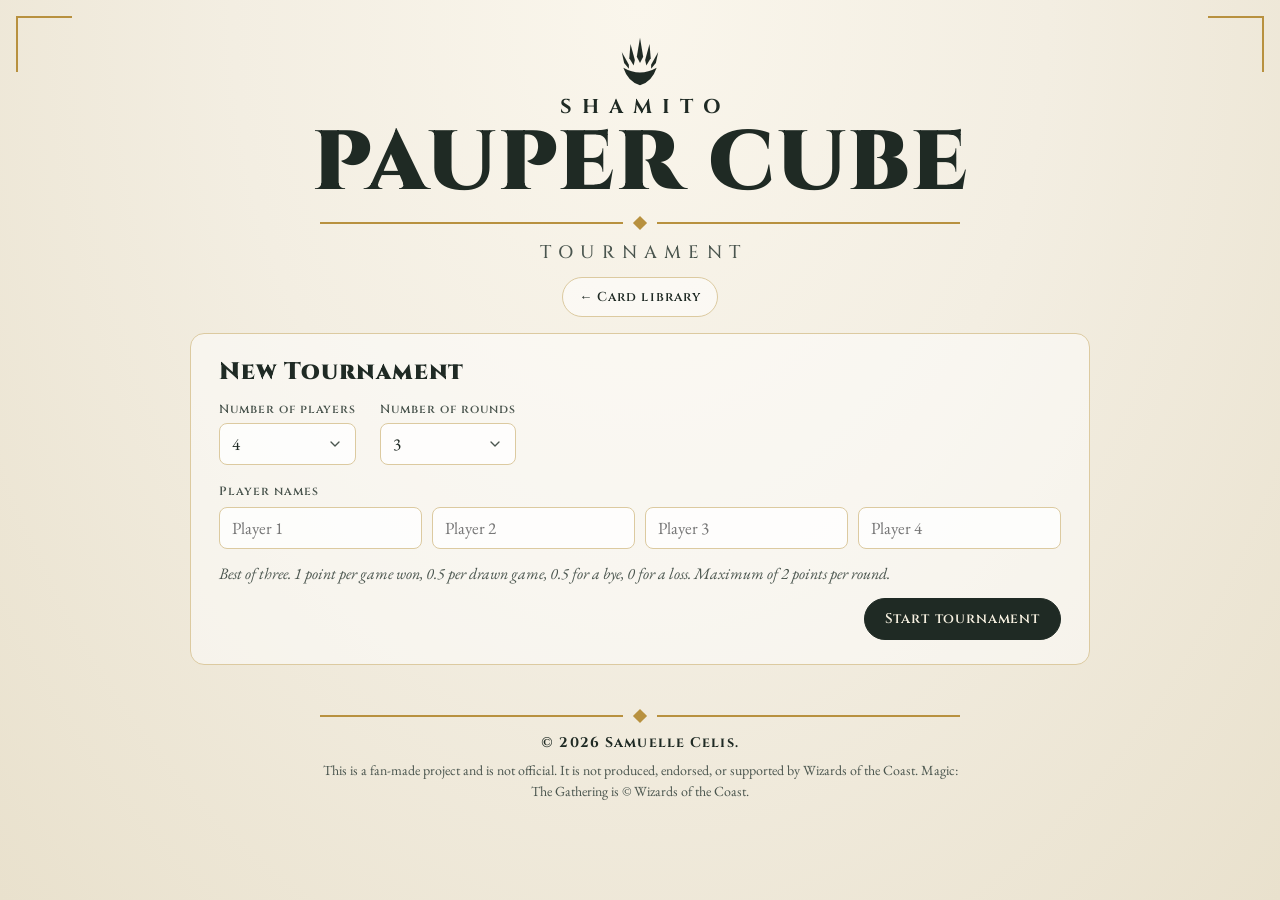
<file: tournament.html>
<!DOCTYPE html>
<html lang="en">
<head>
  <meta charset="utf-8">
  <meta name="viewport" content="width=device-width, initial-scale=1, viewport-fit=cover">
  <title>Shamito Pauper Cube — Tournament</title>
  <meta name="description" content="Swiss pairings, best-of-three results and final standings for the Shamito Pauper Cube draft.">
  <meta name="author" content="Samuelle Celis">
  <meta name="theme-color" content="#f3eee2">
  <link rel="icon" href="favicon.svg" type="image/svg+xml">
  <link rel="preconnect" href="https://fonts.googleapis.com">
  <link rel="preconnect" href="https://fonts.gstatic.com" crossorigin>
  <link href="https://fonts.googleapis.com/css2?family=Cinzel:wght@500;700;900&family=EB+Garamond:ital,wght@0,400;0,500;0,600;1,500&display=swap" rel="stylesheet">
  <link rel="stylesheet" href="styles.css">
</head>
<body>
  <a class="skip-link" href="#tournament">Skip to tournament</a>
  <div class="corner tl" aria-hidden="true"></div><div class="corner tr" aria-hidden="true"></div>

  <header class="masthead">
    <svg class="sigil" viewBox="0 0 58 64" aria-hidden="true">
      <path d="M29 2 L33 26 L29 34 L25 26 Z"/>
      <path d="M17 10 L22.5 30 L21 37 L15.5 28 Z"/>
      <path d="M41 10 L35.5 30 L37 37 L42.5 28 Z"/>
      <path d="M6 20 L15 36 L15 41 L9 34 Z"/>
      <path d="M52 20 L43 36 L43 41 L49 34 Z"/>
      <path d="M8 40 Q29 52 50 40 Q44 58 29 62 Q14 58 8 40 Z"/>
    </svg>
    <div class="brand">SHAMITO</div>
    <h1>PAUPER CUBE</h1>
    <div class="rule" aria-hidden="true"><span class="diamond"></span></div>
    <p class="tagline">TOURNAMENT</p>
    <div class="header-actions">
      <a class="pill-link" href="index.html">← Card library</a>
    </div>
  </header>

  <main id="tournament" class="tournament" tabindex="-1">
    <form id="setup" class="panel" novalidate>
      <h2>New Tournament</h2>
      <div class="field-row">
        <label class="field">
          <span>Number of players</span>
          <select id="player-count"></select>
        </label>
        <label class="field">
          <span>Number of rounds</span>
          <select id="round-count"></select>
        </label>
      </div>
      <fieldset class="names">
        <legend>Player names</legend>
        <ol class="name-list" id="name-list"></ol>
      </fieldset>
      <p class="rules">Best of three. 1 point per game won, 0.5 per drawn game, 0.5 for a bye, 0 for a loss. Maximum of 2 points per round.</p>
      <p class="form-error" id="setup-error" role="alert" hidden></p>
      <div class="actions">
        <button type="submit" class="reset">Start tournament</button>
      </div>
    </form>

    <section id="round-view" class="panel" aria-labelledby="round-title" hidden>
      <h2 id="round-title" tabindex="-1"></h2>
      <p class="hint">Enter the games won by each player and any drawn games.</p>
      <div class="matches" id="matches"></div>
      <p class="form-error" id="round-error" role="alert" hidden></p>
      <div class="actions">
        <button type="button" class="ghost" id="undo-round" hidden>Edit previous round</button>
        <button type="button" class="reset" id="submit-round">Submit results</button>
      </div>
    </section>

    <section id="standings-view" class="panel" aria-labelledby="standings-title" hidden>
      <h2 id="standings-title" tabindex="-1"></h2>
      <div class="table-wrap">
        <table class="standings">
          <thead>
            <tr><th scope="col">Player</th><th scope="col">Score <span class="legend">(W/L/D)</span></th><th scope="col" class="num">Points</th></tr>
          </thead>
          <tbody id="standings-body"></tbody>
        </table>
      </div>
      <p class="hint">Players with equal points share a rank. Ties are settled by agreement.</p>
      <div class="actions" id="final-actions" hidden>
        <button type="button" class="ghost" id="edit-last">Edit last round</button>
        <button type="button" class="reset" id="open-share" aria-haspopup="dialog">Screenshot view</button>
      </div>
    </section>

    <dialog class="share" id="share" aria-labelledby="share-title">
      <button type="button" class="close" id="share-close" aria-label="Close screenshot view">&times;</button>
      <article class="share-card">
        <svg class="sigil" viewBox="0 0 58 64" aria-hidden="true">
          <path d="M29 2 L33 26 L29 34 L25 26 Z"/>
          <path d="M17 10 L22.5 30 L21 37 L15.5 28 Z"/>
          <path d="M41 10 L35.5 30 L37 37 L42.5 28 Z"/>
          <path d="M6 20 L15 36 L15 41 L9 34 Z"/>
          <path d="M52 20 L43 36 L43 41 L49 34 Z"/>
          <path d="M8 40 Q29 52 50 40 Q44 58 29 62 Q14 58 8 40 Z"/>
        </svg>
        <h2 id="share-title">Shamito Pauper Cube <span>Season 1</span></h2>
        <div class="rule" aria-hidden="true"><span class="diamond"></span></div>
        <p class="share-meta" id="share-meta"></p>
        <table class="standings">
          <thead>
            <tr><th scope="col">Player</th><th scope="col">Score <span class="legend">(W/L/D)</span></th><th scope="col" class="num">Points</th></tr>
          </thead>
          <tbody id="share-body"></tbody>
        </table>
        <p class="share-foot">Best of three · 1 point per game won · 0.5 per drawn game or bye</p>
      </article>
    </dialog>

    <div class="actions restart" id="restart-wrap" hidden>
      <button type="button" class="text-btn" id="restart">Start a new tournament</button>
    </div>
  </main>

  <footer class="site-footer">
    <div class="rule" aria-hidden="true"><span class="diamond"></span></div>
    <p class="credit">© <span id="year">2026</span> Samuelle Celis.</p>
    <p class="legal">
      This is a fan-made project and is not official. It is not produced, endorsed, or supported by Wizards of the Coast.
      Magic: The Gathering is © Wizards of the Coast.
    </p>
  </footer>

  <script src="tournament.js"></script>
</body>
</html>
</file>
<file: styles.css>
:root {
  --ink: #1f2a24;
  --ink-soft: #4a554e;
  --gold: #b8913f;
  --gold-deep: #8a6a24;
  --gold-soft: #dccaa0;
  --paper: #f3eee2;
  --paper-deep: #e9e1cd;
  --card-radius: 4.75% / 3.5%;
  --focus: 0 0 0 3px var(--paper), 0 0 0 5px var(--gold-deep);
}

* { box-sizing: border-box; }

html { scroll-behavior: smooth; -webkit-text-size-adjust: 100%; }
html:has(dialog[open]) { overflow: hidden; }

body {
  margin: 0;
  min-height: 100vh;
  min-height: 100dvh;
  color: var(--ink);
  font-family: "EB Garamond", Georgia, serif;
  font-size: 18px;
  background: radial-gradient(ellipse at 50% 0%, #faf6ec 0%, var(--paper) 45%, var(--paper-deep) 100%) fixed;
  -webkit-tap-highlight-color: transparent;
}

button, select, input { -webkit-tap-highlight-color: transparent; }

a { color: var(--ink); text-decoration-color: var(--gold); text-underline-offset: 3px; }
a:hover { color: var(--gold-deep); }
:focus-visible { outline: none; box-shadow: var(--focus); border-radius: 4px; }

.visually-hidden {
  position: absolute !important; width: 1px; height: 1px; padding: 0; margin: -1px;
  overflow: hidden; clip: rect(0 0 0 0); white-space: nowrap; border: 0;
}

.skip-link {
  position: absolute; left: 12px; top: -60px; z-index: 100;
  padding: 10px 16px; border-radius: 8px;
  background: var(--ink); color: #f7f1e1; font: 600 14px "Cinzel", serif; text-decoration: none;
}
.skip-link:focus { top: 12px; }

.corner { position: fixed; width: 56px; height: 56px; border: 0 solid var(--gold); pointer-events: none; z-index: 1; }
.corner.tl { top: 16px; left: 16px; border-top-width: 2px; border-left-width: 2px; }
.corner.tr { top: 16px; right: 16px; border-top-width: 2px; border-right-width: 2px; }

.rule { display: flex; align-items: center; gap: 12px; width: min(640px, 86%); margin: 12px auto; }
.rule::before, .rule::after { content: ""; flex: 1; height: 1.5px; background: var(--gold); }
.diamond { width: 10px; height: 10px; background: var(--gold); transform: rotate(45deg); }

/* Masthead */
.masthead { text-align: center; padding: 36px 16px 8px; }
.sigil { width: 46px; height: 51px; fill: var(--ink); display: block; margin: 0 auto 6px; }
.brand { font-family: "Cinzel", serif; font-weight: 700; letter-spacing: .5em; font-size: clamp(14px, 2.2vw, 20px); padding-left: .5em; }
.masthead h1 { font-family: "Cinzel", serif; font-weight: 900; font-size: clamp(38px, 8vw, 84px); line-height: 1; margin: 2px 0 0; letter-spacing: .02em; }
.tagline { font-family: "Cinzel", serif; font-weight: 500; letter-spacing: .4em; font-size: clamp(13px, 2vw, 18px); color: var(--ink-soft); margin: 0; padding-left: .4em; }
.header-actions {
  position: relative; width: min(860px, 100%); margin: 12px auto 0;
  display: flex; flex-wrap: wrap; justify-content: center; align-items: center; gap: 10px;
}
.event-open {
  display: inline-flex; align-items: center; min-height: 40px; padding: 6px 18px;
  border: 1.5px solid var(--ink); border-radius: 999px; background: var(--ink); color: #f7f1e1;
  font: 600 13px "Cinzel", serif; letter-spacing: .08em; cursor: pointer;
}
.event-open:focus-visible { border-radius: 999px; }
.pill-link {
  display: inline-flex; align-items: center; min-height: 40px; padding: 6px 16px;
  border: 1.5px solid var(--gold-soft); border-radius: 999px; background: rgba(255, 255, 255, .55);
  font: 600 13px "Cinzel", serif; letter-spacing: .08em; color: var(--ink); text-decoration: none;
}
.pill-link:focus-visible { border-radius: 999px; }

.sets summary {
  display: inline-flex; align-items: center; gap: 6px; min-height: 40px; padding: 6px 16px;
  border: 1.5px solid var(--gold-soft); border-radius: 999px; background: rgba(255, 255, 255, .55);
  font: 600 13px "Cinzel", serif; letter-spacing: .08em; color: var(--ink); cursor: pointer; list-style: none;
}
.sets summary::-webkit-details-marker { display: none; }
.sets summary::after { content: ""; width: 7px; height: 7px; margin-left: 4px; border: solid var(--gold-deep); border-width: 0 2px 2px 0; transform: translateY(-2px) rotate(45deg); transition: transform .15s; }
.sets[open] summary::after { transform: translateY(1px) rotate(-135deg); }
.sets summary:focus-visible { border-radius: 999px; }
.sets summary .n { font: 500 13px "EB Garamond", serif; opacity: .7; }
.set-list {
  position: absolute; top: calc(100% + 10px); left: 0; right: 0; z-index: 30;
  list-style: none; margin: 0; padding: 12px 16px; text-align: left;
  display: grid; grid-template-columns: repeat(auto-fill, minmax(230px, 1fr)); gap: 2px 20px;
  max-height: 300px; overflow-y: auto; overscroll-behavior: contain;
  border: 1px solid var(--gold-soft); border-radius: 12px; background: #fbf8f0;
  box-shadow: 0 12px 30px rgba(31, 42, 36, .22);
}
.set-list li { display: flex; align-items: center; gap: 8px; padding: 4px 0; font-size: 16px; border-bottom: 1px dotted var(--gold-soft); min-width: 0; }
.set-list img { width: 18px; height: 18px; flex: none; opacity: .85; }
.set-name { flex: 1; min-width: 0; overflow: hidden; text-overflow: ellipsis; white-space: nowrap; }
.set-code { font: 600 11px "Cinzel", serif; letter-spacing: .06em; color: var(--ink-soft); }
.set-list .n { min-width: 22px; text-align: right; font-style: italic; color: var(--ink-soft); }

/* Controls */
main { width: min(1240px, 94%); margin: 0 auto; }

.controls {
  position: sticky; top: 0; z-index: 10;
  padding: 14px 0 12px;
  margin-bottom: 8px;
  background: var(--paper);
  box-shadow: 0 0 0 100vmax var(--paper), 0 1px 0 100vmax var(--gold-soft);
  clip-path: inset(0 -100vmax -1px);
}

.filters { display: flex; flex-wrap: wrap; justify-content: center; gap: 8px; }

.chip {
  display: inline-flex; align-items: center; gap: 7px;
  min-height: 38px; padding: 6px 14px 6px 8px;
  border: 1.5px solid var(--gold-soft); border-radius: 999px;
  background: rgba(255, 255, 255, .55);
  font: 600 14px/1 "Cinzel", serif; letter-spacing: .06em; color: var(--ink);
  cursor: pointer; white-space: nowrap; flex: none;
  transition: background .15s, border-color .15s, transform .15s;
}
.chip[aria-pressed="true"] { background: var(--ink); border-color: var(--ink); color: #f7f1e1; }
.chip:focus-visible { border-radius: 999px; }
.chip .n { font: 500 13px "EB Garamond", serif; opacity: .7; }
.chip.all { padding-left: 14px; }

.pip { width: 22px; height: 22px; border-radius: 50%; display: grid; place-items: center; flex: none; box-shadow: inset 0 0 0 1px rgba(0, 0, 0, .25); }
.pip svg { width: 15px; height: 15px; }
.pip.w { background: #f6efc8; } .pip.u { background: #a9d3ec; } .pip.b { background: #b9aea8; }
.pip.r { background: #ef9f7d; } .pip.g { background: #9ccfa5; }
.pip.m { background: conic-gradient(#f6efc8 0 20%, #a9d3ec 0 40%, #b9aea8 0 60%, #ef9f7d 0 80%, #9ccfa5 0); }
.pip.c { background: #d8d4cc; } .pip.l { background: #cdbf9c; }

.toolbar { display: flex; flex-wrap: wrap; align-items: center; justify-content: center; gap: 12px 20px; margin-top: 12px; }

.search { position: relative; display: flex; align-items: center; }
.search svg { position: absolute; left: 12px; width: 18px; height: 18px; fill: none; stroke: var(--ink-soft); stroke-width: 2; pointer-events: none; }
.search input {
  width: min(320px, 78vw); min-height: 42px; padding: 9px 14px 9px 38px;
  border: 1.5px solid var(--gold-soft); border-radius: 999px; background: rgba(255, 255, 255, .7);
  font: 17px "EB Garamond", serif; color: var(--ink);
}
.search input::-webkit-search-cancel-button { cursor: pointer; }
.search input:focus-visible, .sort select:focus-visible { outline: none; border-color: var(--gold-deep); box-shadow: 0 0 0 3px rgba(184, 145, 63, .35); }

.sort { display: flex; align-items: center; gap: 8px; font: 600 13px "Cinzel", serif; letter-spacing: .08em; color: var(--ink-soft); }
.sort select {
  min-height: 42px; padding: 8px 12px; border: 1.5px solid var(--gold-soft); border-radius: 8px;
  background: rgba(255, 255, 255, .7); font: 17px "EB Garamond", serif; color: var(--ink); cursor: pointer;
}

.count { margin: 0; font-style: italic; color: var(--ink-soft); min-width: 150px; text-align: center; }

/* Library */
.library:focus { outline: none; }
.group { margin: 18px 0 30px; }
.group-head { display: flex; align-items: center; gap: 12px; margin: 0 0 14px; }
.group-head h2 { margin: 0; font: 700 22px "Cinzel", serif; letter-spacing: .12em; white-space: nowrap; }
.group-head .n { font-style: italic; color: var(--ink-soft); white-space: nowrap; }
.group-head .line { flex: 1; height: 1.5px; background: var(--gold); opacity: .8; }
.set-head .set-icon { width: 22px; height: 22px; flex: none; }
.set-head h2 { white-space: normal; min-width: 0; font-size: 20px; letter-spacing: .06em; }
.set-head h2 .set-code { font-size: 12px; }
.set-head .line { min-width: 24px; }

.grid { display: grid; grid-template-columns: repeat(auto-fill, minmax(168px, 1fr)); gap: 16px; }

.card {
  position: relative; padding: 0; border: 0; background: none; cursor: zoom-in;
  border-radius: var(--card-radius); aspect-ratio: 488 / 680;
  box-shadow: 0 2px 6px rgba(31, 42, 36, .25);
  transition: transform .18s ease, box-shadow .18s ease;
  scroll-margin: 180px 0 24px;
}
.card:focus-visible { border-radius: var(--card-radius); box-shadow: 0 0 0 3px var(--gold-deep), 0 10px 22px rgba(31, 42, 36, .3); transform: translateY(-4px) scale(1.02); }
.card img { width: 100%; height: 100%; display: block; border-radius: var(--card-radius); background: #d9d2c0; }
.card.broken img { visibility: hidden; }
.card.broken::after {
  content: attr(data-name); position: absolute; inset: 0; display: grid; place-items: center; padding: 12px;
  border-radius: var(--card-radius); background: #d9d2c0; color: var(--ink);
  font: 700 15px/1.25 "Cinzel", serif; text-align: center;
}
.card.top-pick { outline: 2.5px solid var(--gold); outline-offset: 2px; }
.top-badge {
  position: absolute; top: -9px; left: 50%; transform: translateX(-50%); z-index: 1;
  display: inline-flex; align-items: center; gap: 4px; padding: 1px 9px 1px 7px;
  border: 1.5px solid var(--gold); border-radius: 999px; background: var(--ink); color: #f7f1e1;
  font: 600 10.5px/1.5 "Cinzel", serif; letter-spacing: .06em; white-space: nowrap; pointer-events: none;
}
.top-badge svg { width: 11px; height: 11px; fill: var(--gold); }

.featured-head .star { width: 22px; height: 22px; flex: none; display: grid; place-items: center; border-radius: 50%; background: var(--ink); }
.featured-head .star svg { width: 14px; height: 14px; fill: var(--gold); }
.featured .grid { padding-top: 4px; }
.featured-rule { margin: 4px auto 28px; }
.card .flip { position: absolute; right: 6px; bottom: 6px; padding: 2px 7px; border-radius: 999px; background: rgba(31, 42, 36, .85); color: #f7f1e1; font: 600 11px "Cinzel", serif; letter-spacing: .05em; }

.empty { text-align: center; font-style: italic; color: var(--ink-soft); padding: 40px 0; }
.empty p { margin: 0 0 14px; }
.reset {
  min-height: 42px; padding: 8px 20px; border: 1.5px solid var(--ink); border-radius: 999px;
  background: var(--ink); color: #f7f1e1; font: 600 14px "Cinzel", serif; letter-spacing: .06em; cursor: pointer;
}
.reset:focus-visible { border-radius: 999px; }

/* Viewer */
.viewer {
  width: min(980px, 94vw); max-height: 92vh; max-height: 92dvh; padding: 28px 64px 44px;
  border: 1.5px solid var(--gold); border-radius: 14px;
  background: var(--paper); color: var(--ink);
  box-shadow: 0 20px 60px rgba(0, 0, 0, .45);
  overscroll-behavior: contain;
}
.viewer::backdrop { background: rgba(20, 26, 22, .72); }
.viewer-body { display: flex; gap: 28px; align-items: flex-start; }
.faces { display: flex; gap: 12px; flex: none; }
.faces img {
  width: min(300px, 38vw);
  width: min(300px, 38vw, calc((92dvh - 90px) * 0.718)); height: auto;
  aspect-ratio: 672 / 936; border-radius: var(--card-radius); background: #d9d2c0;
  box-shadow: 0 6px 18px rgba(0, 0, 0, .3); display: block;
}
.faces.double img { width: min(250px, 30vw); width: min(250px, 30vw, calc((92dvh - 90px) * 0.718)); }
.details { flex: 1; min-width: 0; }
.details h2 { margin: 0 0 6px; padding-right: 24px; font: 900 28px/1.15 "Cinzel", serif; overflow-wrap: anywhere; }
.cost { margin: 0 0 8px; display: flex; flex-wrap: wrap; align-items: center; gap: 3px; min-height: 22px; }
.cost img { width: 20px; height: 20px; }
.cost .slash { margin: 0 6px; color: var(--ink-soft); }
.type { margin: 0 0 14px; font-style: italic; color: var(--ink-soft); }
.details dl { display: grid; grid-template-columns: auto 1fr; gap: 6px 16px; margin: 0 0 18px; padding: 12px 0; border-top: 1px solid var(--gold-soft); border-bottom: 1px solid var(--gold-soft); }
.details dt { font: 700 12px/1.9 "Cinzel", serif; letter-spacing: .1em; color: var(--gold-deep); }
.details dd { margin: 0; overflow-wrap: anywhere; }
.link { display: inline-block; padding: 6px 0; font: 700 14px "Cinzel", serif; letter-spacing: .06em; }

.close {
  position: absolute; top: 8px; right: 10px; width: 44px; height: 44px; z-index: 2;
  border: 0; border-radius: 50%; background: none; font-size: 32px; line-height: 1; color: var(--ink); cursor: pointer;
}
.close:focus-visible { border-radius: 50%; }
.viewer-nav { display: contents; }
.nav {
  position: absolute; top: 50%; transform: translateY(-50%); width: 44px; height: 44px;
  display: grid; place-items: center; padding: 0 0 3px;
  border: 1.5px solid var(--gold-soft); border-radius: 50%; background: rgba(255, 255, 255, .8);
  font-size: 28px; line-height: 1; color: var(--ink); cursor: pointer;
}
.nav:focus-visible { border-radius: 50%; }
.nav.prev { left: 10px; } .nav.next { right: 10px; }
.position { position: absolute; left: 0; right: 0; bottom: 14px; text-align: center; font-style: italic; color: var(--ink-soft); font-size: 15px; pointer-events: none; }

/* Event popup */
.event {
  width: min(1080px, 94vw); max-height: 92vh; max-height: 92dvh; padding: 28px;
  border: 1.5px solid var(--gold); border-radius: 14px;
  background: var(--paper); color: var(--ink);
  box-shadow: 0 20px 60px rgba(0, 0, 0, .45);
  overscroll-behavior: contain;
}
.event::backdrop { background: rgba(20, 26, 22, .72); }
.event-body { display: flex; gap: 28px; align-items: flex-start; }
.poster {
  position: sticky; top: 0; flex: none;
  width: min(420px, 42vw); width: min(420px, 42vw, calc((92dvh - 60px) * 0.666)); height: auto;
  border-radius: 8px; box-shadow: 0 6px 18px rgba(0, 0, 0, .3); background: #e7e0cf; display: block;
}
.archetypes { flex: 1; min-width: 0; }
.archetypes h2 { margin: 0 0 4px; padding-right: 40px; font: 900 26px/1.15 "Cinzel", serif; letter-spacing: .04em; }
.archetypes .lede { margin: 0 0 12px; font-style: italic; color: var(--ink-soft); }
.archetype-list { list-style: none; margin: 0 0 18px; padding: 0; border-top: 1px solid var(--gold-soft); }
.archetype { display: flex; gap: 12px; padding: 10px 0; border-bottom: 1px solid var(--gold-soft); }
.archetype .pips { display: flex; gap: 3px; flex: none; padding-top: 2px; }
.archetype h3 { margin: 0; font: 700 16px/1.3 "Cinzel", serif; letter-spacing: .04em; }
.archetype .pair { font: italic 500 15px "EB Garamond", serif; letter-spacing: 0; color: var(--ink-soft); margin-left: 4px; }
.archetype p { margin: 2px 0 0; font-size: 16px; line-height: 1.35; }
.archetype .keys { font-size: 14px; font-style: italic; color: var(--gold-deep); }

/* Tournament */
.tournament { width: min(900px, 94%); margin: 8px auto 24px; display: grid; gap: 22px; }
.tournament:focus { outline: none; }
.tournament [hidden] { display: none !important; }
.panel { padding: 24px 28px; border: 1px solid var(--gold-soft); border-radius: 14px; background: rgba(255, 255, 255, .5); }
.panel h2 { margin: 0 0 14px; font: 900 24px/1.2 "Cinzel", serif; letter-spacing: .04em; }
.panel h2:focus, .panel h2:focus-visible { outline: none; box-shadow: none; }

.field-row { display: flex; flex-wrap: wrap; gap: 14px 24px; margin-bottom: 18px; }
.field { display: flex; flex-direction: column; gap: 6px; font: 600 12px "Cinzel", serif; letter-spacing: .08em; color: var(--ink-soft); }
.field.small { flex-direction: row; align-items: center; gap: 8px; }
.field select, .name-list input {
  min-height: 42px; padding: 8px 12px; border: 1.5px solid var(--gold-soft); border-radius: 8px;
  background: rgba(255, 255, 255, .8); font: 17px "EB Garamond", serif; color: var(--ink);
}
.field select { cursor: pointer; }
/* Lucide "chevron-down" replaces the native arrow so every dropdown has the same caret and spacing. */
.sort select, .field select {
  -webkit-appearance: none; appearance: none; padding-right: 38px;
  background-image: url("data:image/svg+xml,%3Csvg xmlns='http://www.w3.org/2000/svg' viewBox='0 0 24 24' fill='none' stroke='%234a554e' stroke-width='2' stroke-linecap='round' stroke-linejoin='round'%3E%3Cpath d='m6 9 6 6 6-6'/%3E%3C/svg%3E");
  background-repeat: no-repeat; background-position: right 12px center; background-size: 16px;
}
.field.small select { min-height: 38px; padding: 4px 30px 4px 12px; font-size: 16px; background-position: right 9px center; background-size: 14px; }
.field select:focus-visible, .name-list input:focus-visible { outline: none; border-color: var(--gold-deep); box-shadow: 0 0 0 3px rgba(184, 145, 63, .35); }

.names { margin: 0 0 14px; padding: 0; border: 0; }
.names legend { margin-bottom: 8px; padding: 0; font: 600 12px "Cinzel", serif; letter-spacing: .08em; color: var(--ink-soft); }
.name-list { list-style: none; margin: 0; padding: 0; display: grid; grid-template-columns: repeat(auto-fill, minmax(200px, 1fr)); gap: 10px; }
.name-list input { width: 100%; }

.rules, .hint { margin: 0 0 14px; font-size: 16px; font-style: italic; color: var(--ink-soft); }
.form-error, .match-error { margin: 0 0 12px; font-weight: 600; color: #9b2c1f; }
.actions { display: flex; flex-wrap: wrap; justify-content: flex-end; gap: 10px; }
.actions.restart { justify-content: center; }
.ghost {
  min-height: 42px; padding: 8px 20px; border: 1.5px solid var(--ink); border-radius: 999px;
  background: transparent; color: var(--ink); font: 600 14px "Cinzel", serif; letter-spacing: .06em; cursor: pointer;
}
.ghost:focus-visible { border-radius: 999px; }
.text-btn {
  padding: 8px; border: 0; background: none; cursor: pointer;
  font: italic 500 16px "EB Garamond", serif; color: var(--ink-soft);
  text-decoration: underline; text-decoration-color: var(--gold); text-underline-offset: 3px;
}

.matches { display: grid; gap: 12px; margin-bottom: 14px; }
.match {
  display: grid; gap: 12px;
  padding: 12px 16px 14px; border: 1px solid var(--gold-soft); border-radius: 12px; background: rgba(255, 255, 255, .6);
}
.match.invalid { border-color: #9b2c1f; box-shadow: 0 0 0 1px #9b2c1f; }
.match.bye { grid-template-columns: auto 1fr; align-items: center; gap: 10px 18px; padding: 14px 16px; }
.match.bye p { margin: 0; }
.match-head {
  display: flex; flex-wrap: wrap; align-items: center; justify-content: space-between; gap: 8px 16px;
  padding-bottom: 10px; border-bottom: 1px dashed var(--gold-soft);
}
.table-no { font: 700 12px "Cinzel", serif; letter-spacing: .1em; color: var(--gold-deep); white-space: nowrap; }
/* Equal outer columns keep "vs" centred; player B mirrors player A so scores sit beside "vs". */
.sides { display: grid; grid-template-columns: minmax(0, 1fr) auto minmax(0, 1fr); align-items: center; gap: 18px; }
.side { display: flex; align-items: center; gap: 14px; min-width: 0; }
.side-b { flex-direction: row-reverse; }
.pname { flex: 1; min-width: 0; font-size: 18px; font-weight: 600; overflow-wrap: break-word; }
.side-b .pname { text-align: right; }
.score { display: flex; align-items: center; gap: 8px; flex: none; }
.side-b .score { flex-direction: row-reverse; }
.gain { min-width: 34px; text-align: right; font-style: italic; color: var(--gold-deep); }
.side-b .gain { text-align: left; }
.vs {
  display: grid; place-items: center; width: 34px; height: 34px;
  border: 1px solid var(--gold-soft); border-radius: 50%; background: var(--paper);
  font: 700 12px "Cinzel", serif; color: var(--ink-soft);
}
.match-error { margin: 0; }

.table-wrap { overflow-x: auto; margin-bottom: 14px; }
.standings { width: 100%; border-collapse: collapse; }
.standings th, .standings td { padding: 10px 12px; text-align: left; vertical-align: middle; border-bottom: 1px solid var(--gold-soft); }
.standings thead th { font: 700 12px "Cinzel", serif; letter-spacing: .1em; color: var(--gold-deep); }
.standings .legend { font: italic 500 13px "EB Garamond", serif; letter-spacing: 0; color: var(--ink-soft); }
.standings tbody th { font-size: 18px; font-weight: 600; overflow-wrap: break-word; }
.standings .num { text-align: right; font: 700 20px "Cinzel", serif; white-space: nowrap; }
.standings thead .num { font-size: 12px; }
.player { display: flex; align-items: center; gap: 10px; }
.rank {
  display: grid; place-items: center; flex: none; width: 28px; height: 28px;
  border-radius: 50%; background: var(--paper-deep); font: 700 13px "Cinzel", serif;
}
.champion { background: rgba(184, 145, 63, .12); }
.champion .rank { background: var(--gold); color: #fff; }
.record { font-size: 19px; font-weight: 600; letter-spacing: .04em; white-space: nowrap; }
.bye-tag {
  display: inline-block; margin-left: 6px; padding: 1px 8px; vertical-align: 2px;
  border: 1px solid var(--gold-soft); border-radius: 999px; background: rgba(255, 255, 255, .7);
  font: 700 10px "Cinzel", serif; letter-spacing: .06em; color: var(--gold-deep); white-space: nowrap;
}

.share {
  width: 100vw; max-width: 100vw; height: 100vh; max-height: 100vh; margin: 0;
  height: 100dvh; max-height: 100dvh;
  padding: 56px 16px 32px; border: 0; overflow-y: auto; background: rgba(20, 26, 22, .82); color: var(--ink);
}
.share[open] { display: grid; }
.share::backdrop { background: transparent; }
.share .close { color: #f7f1e1; }
.share .close:focus-visible { box-shadow: 0 0 0 2px #f7f1e1; }
.share-card {
  width: min(680px, 100%); margin: auto; padding: 32px 32px 24px; text-align: center;
  border: 1.5px solid var(--gold); border-radius: 16px; outline: 1px solid var(--gold-soft); outline-offset: -8px;
  background: radial-gradient(ellipse at top, #fbf8f0, var(--paper) 70%); box-shadow: 0 18px 50px rgba(0, 0, 0, .35);
}
.share-card h2 { margin: 0; font: 900 clamp(24px, 5vw, 36px)/1.1 "Cinzel", serif; letter-spacing: .03em; }
.share-card h2 span { display: block; margin-top: 6px; font-weight: 700; font-size: .55em; letter-spacing: .3em; color: var(--gold-deep); }
.share-card .rule { width: min(360px, 80%); margin: 14px auto 10px; }
.share-meta { margin: 0 0 16px; font-style: italic; color: var(--ink-soft); }
.share-meta span { display: block; }
.share-card .standings { margin-bottom: 14px; text-align: left; }
.share-foot { margin: 0; font-size: 14px; font-style: italic; color: var(--ink-soft); }

/* Footer */
.site-footer { text-align: center; padding: 10px 16px calc(40px + env(safe-area-inset-bottom)); }
.site-footer .tip { font-style: italic; font-weight: 600; font-size: 20px; margin: 6px 0 18px; }
.site-footer .credit { font: 700 14px "Cinzel", serif; letter-spacing: .08em; margin: 0 0 8px; }
.site-footer .legal { font-size: 14px; line-height: 1.5; color: var(--ink-soft); max-width: 640px; margin: 0 auto; }

.to-top {
  position: fixed; z-index: 20;
  right: max(18px, env(safe-area-inset-right)); bottom: max(18px, env(safe-area-inset-bottom));
  width: 46px; height: 46px; display: grid; place-items: center; padding: 0;
  border: 1.5px solid var(--gold); border-radius: 50%;
  background: var(--ink); color: #f7f1e1; cursor: pointer;
  box-shadow: 0 6px 16px rgba(31, 42, 36, .3);
}
.to-top[hidden] { display: none; }
.to-top svg { width: 22px; height: 22px; fill: none; stroke: currentColor; stroke-width: 2.4; stroke-linecap: round; stroke-linejoin: round; }
.to-top:focus-visible { border-radius: 50%; box-shadow: var(--focus); }

/* Hover effects only on devices that truly hover, so taps don't leave cards stuck "lifted". */
@media (hover: hover) and (pointer: fine) {
  .chip:hover { border-color: var(--gold); transform: translateY(-1px); }
  .chip[aria-pressed="true"]:hover { border-color: var(--ink); }
  .sets summary:hover, .pill-link:hover { border-color: var(--gold); color: var(--ink); }
  .ghost:hover { background: rgba(31, 42, 36, .06); }
  .event-open:hover { background: #2d3b33; }
  .card:hover { transform: translateY(-4px) scale(1.02); box-shadow: 0 10px 22px rgba(31, 42, 36, .3); }
  .nav:hover, .close:hover { color: var(--gold-deep); border-color: var(--gold); }
  .reset:hover, .to-top:hover { background: #2d3b33; }
}

/* Short desktop windows: a sticky toolbar would eat too much of the screen. */
@media (min-width: 721px) and (max-height: 620px) {
  .controls { position: static; background: none; box-shadow: none; clip-path: none; }
}

@media (max-width: 720px) {
  body { font-size: 17px; }
  .corner { display: none; }
  .masthead { padding: 24px 16px 4px; }
  .sigil { width: 36px; height: 40px; }
  .header-actions { gap: 6px; }
  .event-open, .sets summary, .pill-link { padding: 6px 10px; font-size: 12px; letter-spacing: .02em; }

  .tournament { width: calc(100% - 24px); gap: 16px; }
  .panel { padding: 18px 14px; }
  .panel h2 { font-size: 20px; }
  .match, .match.bye { grid-template-columns: 1fr; gap: 10px; padding: 12px; }
  .sides { align-items: stretch; gap: 8px; }
  .side, .side-b { flex-direction: column; justify-content: flex-end; gap: 6px; }
  .pname, .side-b .pname { flex: none; max-width: 100%; text-align: center; font-size: 17px; }
  .gain { min-width: 0; }
  .vs { align-self: end; width: 30px; height: 30px; margin-bottom: 4px; }
  .share { padding: 52px 10px 20px; }
  .share-card { padding: 22px 12px 16px; }
  .share-card .sigil { width: 30px; height: 33px; }  .actions { justify-content: stretch; }
  .actions .reset, .actions .ghost { flex: 1; }
  .standings th, .standings td { padding: 8px 6px; }
  .standings tbody th { font-size: 16px; }
  .player { gap: 6px; }
  .rank { width: 24px; height: 24px; font-size: 12px; }
  .set-list { grid-template-columns: 1fr; max-height: 260px; padding: 8px 12px; }

  main { width: 100%; }
  .controls {
    padding: 10px 0 8px;
    margin-bottom: 0;
    background: rgba(243, 238, 226, .96);
    border-bottom: 1px solid var(--gold-soft);
    box-shadow: none; clip-path: none;
    -webkit-backdrop-filter: blur(8px); backdrop-filter: blur(8px);
  }
  .filters {
    flex-wrap: nowrap; justify-content: flex-start; overflow-x: auto;
    padding: 2px 12px 6px; scroll-padding: 0 12px; scrollbar-width: none;
    -webkit-mask-image: linear-gradient(90deg, transparent 0, #000 12px, #000 calc(100% - 24px), transparent);
    mask-image: linear-gradient(90deg, transparent 0, #000 12px, #000 calc(100% - 24px), transparent);
  }
  .filters::-webkit-scrollbar { display: none; }
  .chip { font-size: 12px; min-height: 40px; padding: 6px 12px 6px 7px; }
  .chip.all { padding-left: 14px; }
  .pip { width: 20px; height: 20px; }

  .toolbar { flex-wrap: nowrap; gap: 8px; margin-top: 6px; padding: 0 12px; }
  .search { flex: 1; min-width: 0; }
  .search input { width: 100%; font-size: 16px; }
  .sort-label { position: absolute; width: 1px; height: 1px; overflow: hidden; clip: rect(0 0 0 0); }
  .sort select { font-size: 16px; max-width: 132px; }
  .count { position: absolute; width: 1px; height: 1px; min-width: 0; overflow: hidden; clip: rect(0 0 0 0); }

  .library { padding: 0 12px; }
  .group { margin: 14px 0 24px; }
  .group-head h2 { font-size: 18px; letter-spacing: .08em; }
  .group-head .n { font-size: 15px; }
  .grid { grid-template-columns: repeat(auto-fill, minmax(140px, 1fr)); gap: 14px 10px; }
  .card { scroll-margin: 130px 0 80px; }
  .empty { padding: 32px 16px; }

  .viewer {
    width: 100vw; max-width: 100vw; height: 100vh; max-height: 100vh; margin: 0;
    height: 100dvh; max-height: 100dvh;
    padding: 56px 16px 0; border: 0; border-radius: 0;
  }
  .viewer[open] { display: flex; flex-direction: column; }
  .viewer-body { flex: 1 0 auto; flex-direction: column; align-items: center; gap: 18px; }
  .faces { justify-content: center; }
  .faces img, .faces.double img { width: min(300px, 76vw); width: min(300px, 76vw, calc((100dvh - 150px) * 0.718)); }
  .faces.double { flex-direction: column; }
  .details { width: 100%; max-width: 420px; }
  .details h2 { font-size: 24px; padding-right: 0; }
  .viewer-nav {
    position: sticky; bottom: 0; z-index: 2;
    display: flex; align-items: center; justify-content: space-between; gap: 12px;
    margin: 16px -16px 0; padding: 10px 16px calc(10px + env(safe-area-inset-bottom));
    background: rgba(243, 238, 226, .97); border-top: 1px solid var(--gold-soft);
  }
  .nav { position: static; transform: none; }
  .position { position: static; flex: 1; }
  .close { top: 6px; right: 6px; }

  .event {
    width: 100vw; max-width: 100vw; height: 100vh; max-height: 100vh; margin: 0;
    height: 100dvh; max-height: 100dvh;
    padding: 56px 16px calc(24px + env(safe-area-inset-bottom)); border: 0; border-radius: 0;
  }
  .event-body { flex-direction: column; align-items: center; gap: 22px; }
  .poster { position: static; width: min(480px, 100%); }
  .archetypes { width: 100%; max-width: 480px; }
  .archetypes h2 { font-size: 22px; padding-right: 0; }
  .event .reset { width: 100%; }

  .site-footer { padding-bottom: calc(80px + env(safe-area-inset-bottom)); }
}

@media (prefers-reduced-motion: reduce) {
  html { scroll-behavior: auto; }
  *, *::before, *::after { transition-duration: 0s !important; animation-duration: 0s !important; }
}
</file>
